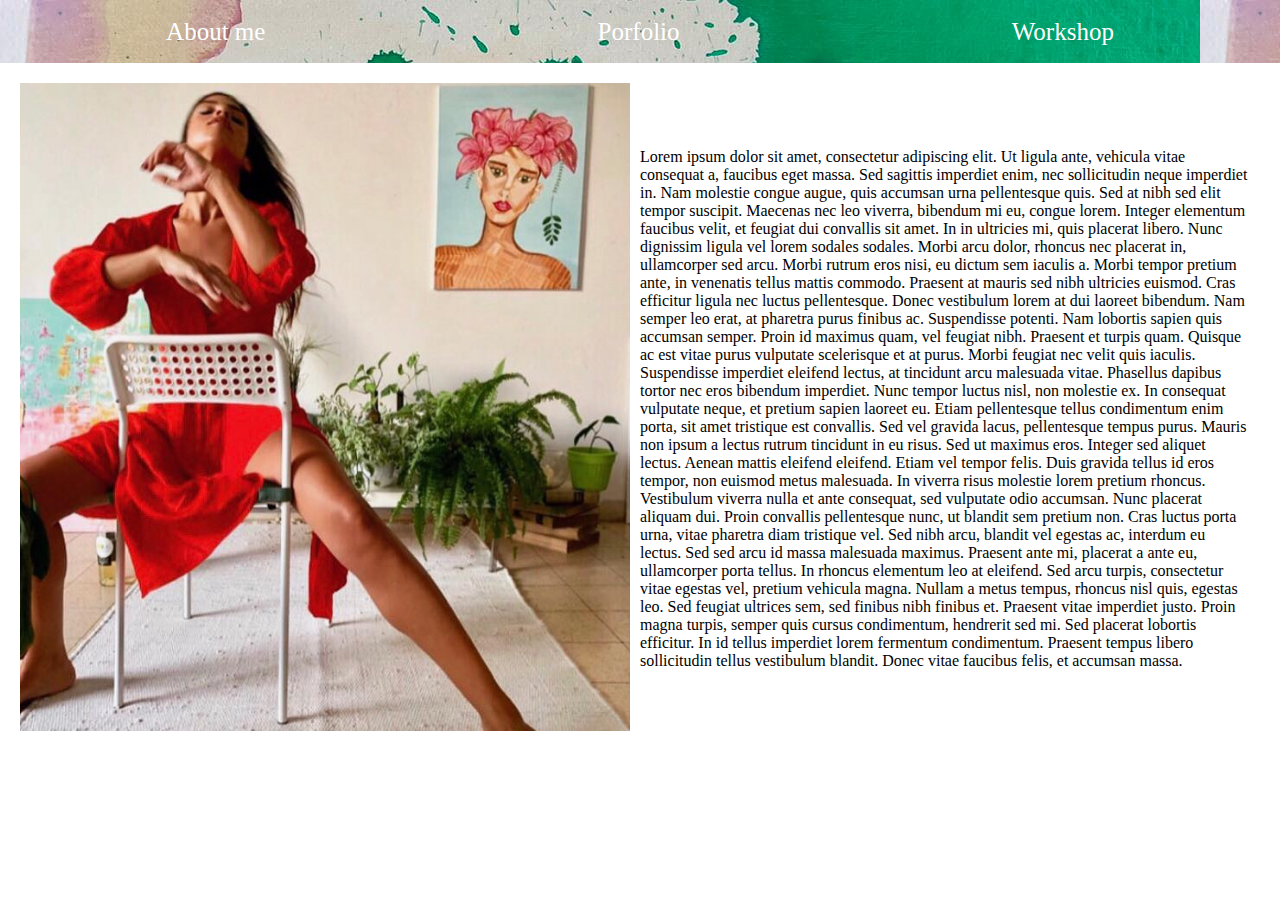
<file: index.html>
<!DOCTYPE html>
<html lang="en">

<head>
    <link rel="stylesheet" href="style.css">
    <meta charset="UTF-8">
    <meta http-equiv="X-UA-Compatible" content="IE=edge">
    <meta name="viewport" content="width=device-width, initial-scale=1.0">
    <title>Iris Hakimi</title>
</head>

<body>
    <div class="main">
        <div class="header">
            <div class="menu-item"><a href="index.html">About me</a></div>
            <div class="menu-item"><a href="portfolio.html">Porfolio</a></div>
            <div class="menu-item"><a href="workshop.html">Workshop</a></div>
        </div>
        <div class="containter">
            <div class="image-div">
                <img src="img/iris.jpeg">
            </div>
            <div class="main-text">
                <div class="text">
                    Lorem ipsum dolor sit amet, consectetur adipiscing elit. Ut ligula ante, vehicula vitae consequat a,
                    faucibus eget massa. Sed sagittis imperdiet enim, nec sollicitudin neque imperdiet in. Nam molestie
                    congue augue, quis accumsan urna pellentesque quis. Sed at nibh sed elit tempor suscipit. Maecenas
                    nec leo viverra, bibendum mi eu, congue lorem. Integer elementum faucibus velit, et feugiat dui
                    convallis sit amet. In in ultricies mi, quis placerat libero. Nunc dignissim ligula vel lorem
                    sodales sodales.

                    Morbi arcu dolor, rhoncus nec placerat in, ullamcorper sed arcu. Morbi rutrum eros nisi, eu dictum
                    sem iaculis a. Morbi tempor pretium ante, in venenatis tellus mattis commodo. Praesent at mauris sed
                    nibh ultricies euismod. Cras efficitur ligula nec luctus pellentesque. Donec vestibulum lorem at dui
                    laoreet bibendum. Nam semper leo erat, at pharetra purus finibus ac. Suspendisse potenti. Nam
                    lobortis sapien quis accumsan semper. Proin id maximus quam, vel feugiat nibh. Praesent et turpis
                    quam. Quisque ac est vitae purus vulputate scelerisque et at purus. Morbi feugiat nec velit quis
                    iaculis. Suspendisse imperdiet eleifend lectus, at tincidunt arcu malesuada vitae. Phasellus dapibus
                    tortor nec eros bibendum imperdiet.

                    Nunc tempor luctus nisl, non molestie ex. In consequat vulputate neque, et pretium sapien laoreet
                    eu. Etiam pellentesque tellus condimentum enim porta, sit amet tristique est convallis. Sed vel
                    gravida lacus, pellentesque tempus purus. Mauris non ipsum a lectus rutrum tincidunt in eu risus.
                    Sed ut maximus eros. Integer sed aliquet lectus. Aenean mattis eleifend eleifend.

                    Etiam vel tempor felis. Duis gravida tellus id eros tempor, non euismod metus malesuada. In viverra
                    risus molestie lorem pretium rhoncus. Vestibulum viverra nulla et ante consequat, sed vulputate odio
                    accumsan. Nunc placerat aliquam dui. Proin convallis pellentesque nunc, ut blandit sem pretium non.
                    Cras luctus porta urna, vitae pharetra diam tristique vel. Sed nibh arcu, blandit vel egestas ac,
                    interdum eu lectus. Sed sed arcu id massa malesuada maximus. Praesent ante mi, placerat a ante eu,
                    ullamcorper porta tellus. In rhoncus elementum leo at eleifend.

                    Sed arcu turpis, consectetur vitae egestas vel, pretium vehicula magna. Nullam a metus tempus,
                    rhoncus nisl quis, egestas leo. Sed feugiat ultrices sem, sed finibus nibh finibus et. Praesent
                    vitae imperdiet justo. Proin magna turpis, semper quis cursus condimentum, hendrerit sed mi. Sed
                    placerat lobortis efficitur. In id tellus imperdiet lorem fermentum condimentum. Praesent tempus
                    libero sollicitudin tellus vestibulum blandit. Donec vitae faucibus felis, et accumsan massa.

                </div>
            </div>
        </div>
    </div>
</body>

</html>
</file>
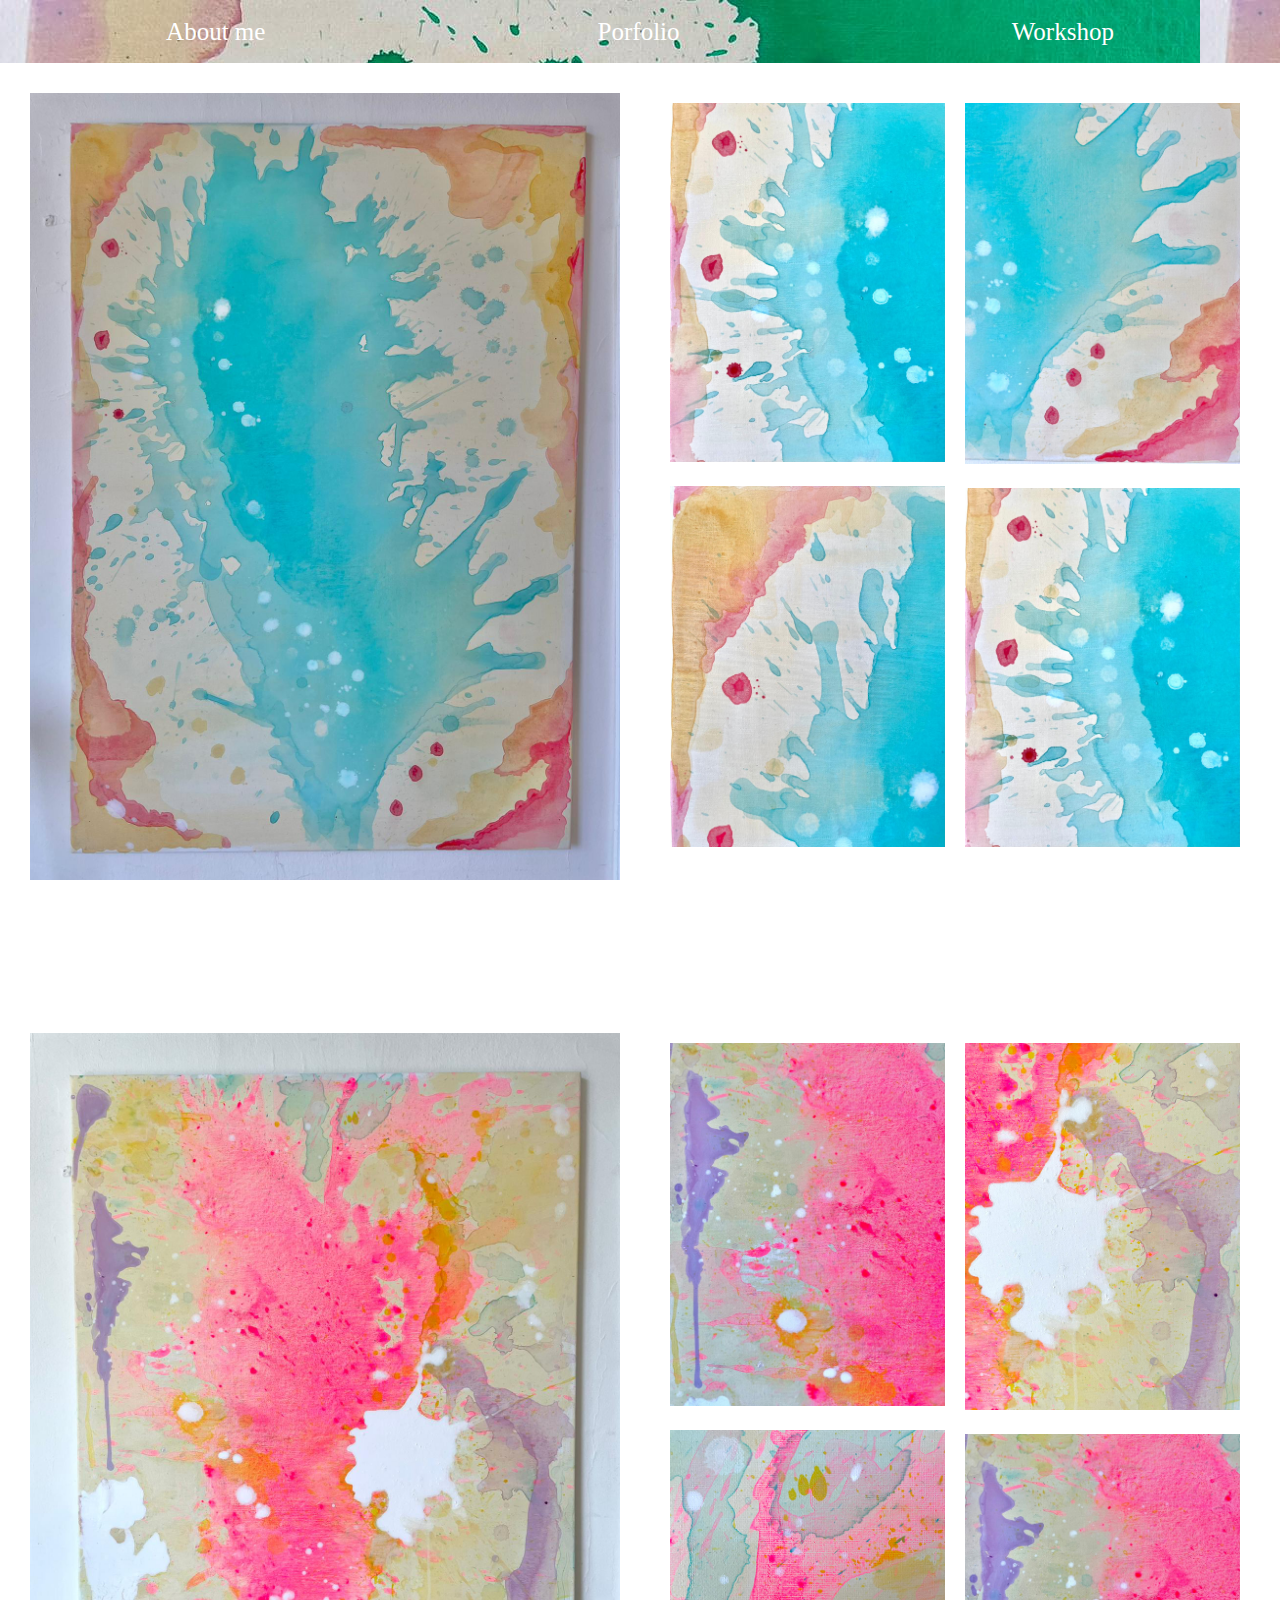
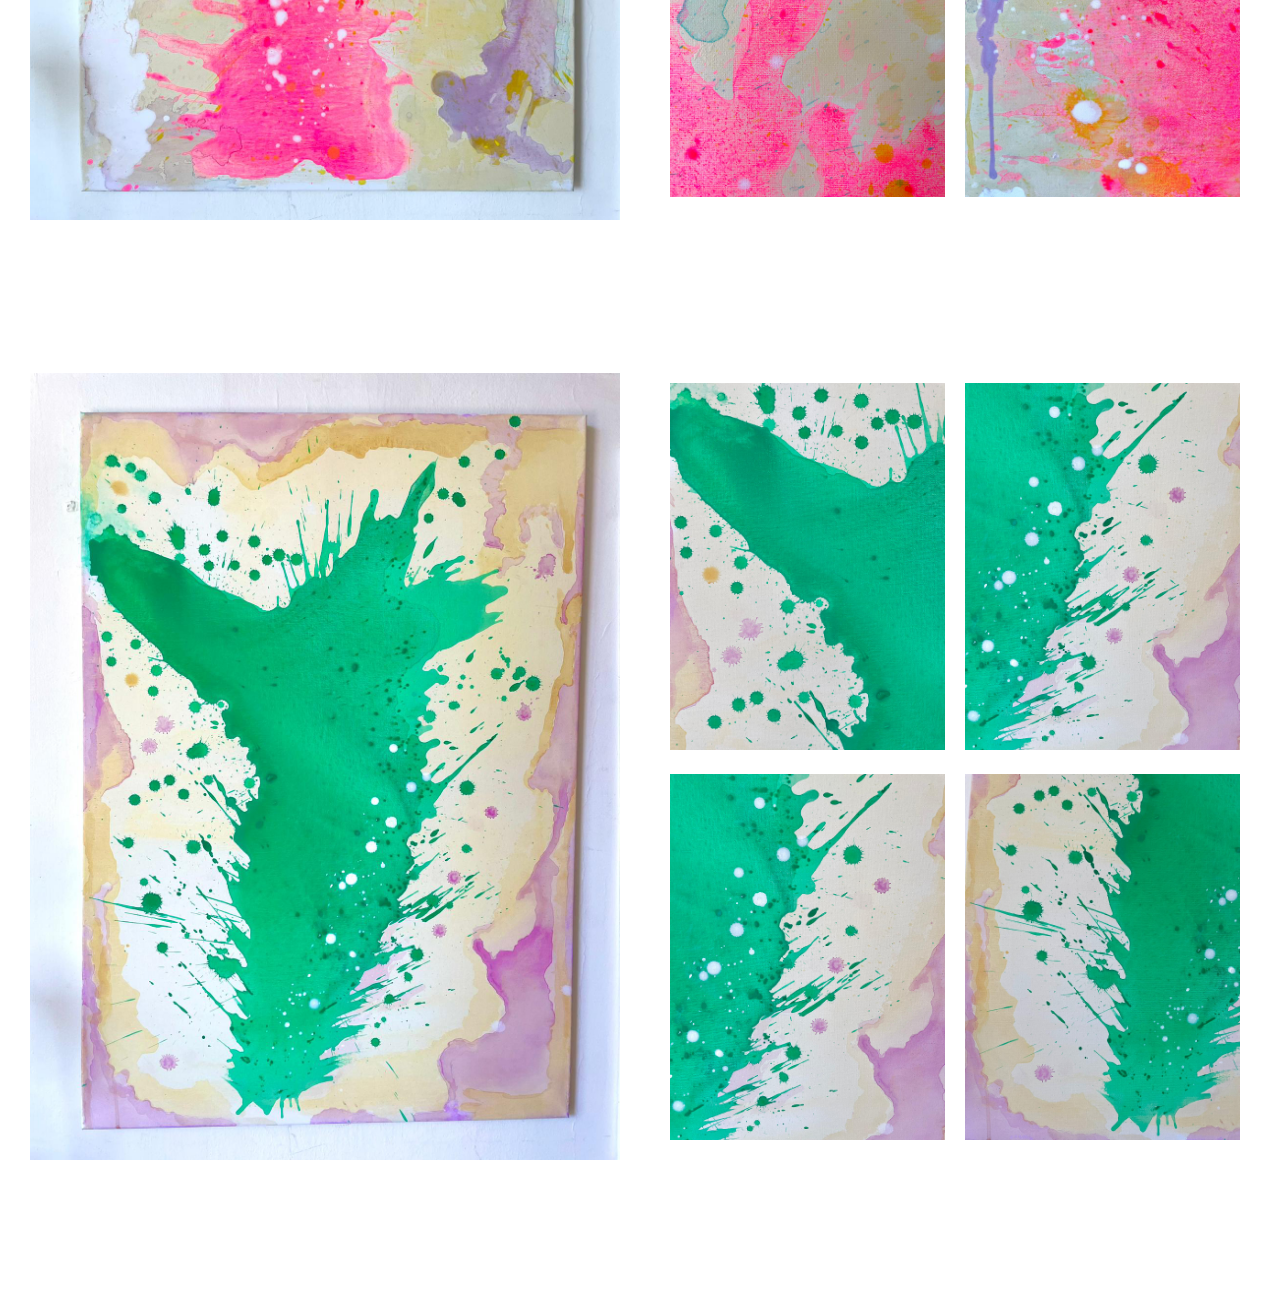
<file: portfolio.html>
<!DOCTYPE html>
<html lang="en">

<head>
    <link rel="stylesheet" href="style.css">
    <meta charset="UTF-8">
    <meta http-equiv="X-UA-Compatible" content="IE=edge">
    <meta name="viewport" content="width=device-width, initial-scale=1.0">
    <title>Iris Hakimi</title>
</head>

<body>
    <div class="main">
        <div class="header">
            <div class="menu-item"><a href="index.html">About me</a></div>
            <div class="menu-item"><a href="portfolio.html">Porfolio</a></div>
            <div class="menu-item"><a href="workshop.html">Workshop</a></div>
        </div>
        <div class="containter">
            <div class="gallary">

                <div class="gallery-image">
                    <div class="left">
                        <div class="image-big"><img src="img/5.jpeg"></div>
                    </div>
                    <div class="right">
                        <div class="right-left">
                            <div class="image-small"><img src="img/6.jpeg"></div>
                            <div class="image-small"><img src="img/7.jpeg"></div>
                        </div>
                        <div class="right-right">
                            <div class="image-small"><img src="img/8.jpeg"></div>
                            <div class="image-small"><img src="img/6.jpeg"></div>

                        </div>
                    </div>
                </div>
                <div class="gallery-image">
                    <div class="left">
                        <div class="image-big"><img src="img/10.jpeg"></div>
                    </div>
                    <div class="right">
                        <div class="right-left">
                            <div class="image-small"><img src="img/11.jpeg"></div>
                            <div class="image-small"><img src="img/12.jpeg"></div>
                        </div>
                        <div class="right-right">
                            <div class="image-small"><img src="img/13.jpeg"></div>
                            <div class="image-small"><img src="img/11.jpeg"></div>

                        </div>
                    </div>
                </div>
                                
                <div class="gallery-image">
                    <div class="left">
                        <div class="image-big"><img src="img/1.jpeg"></div>
                    </div>
                    <div class="right">
                        <div class="right-left">
                            <div class="image-small"><img src="img/2.jpeg"></div>
                            <div class="image-small"><img src="img/3.jpeg"></div>
                        </div>
                        <div class="right-right">
                            <div class="image-small"><img src="img/3.jpeg"></div>
                            <div class="image-small"><img src="img/4.jpeg"></div>

                        </div>
                    </div>
                </div>


            </div>
</body>

</html>
</file>
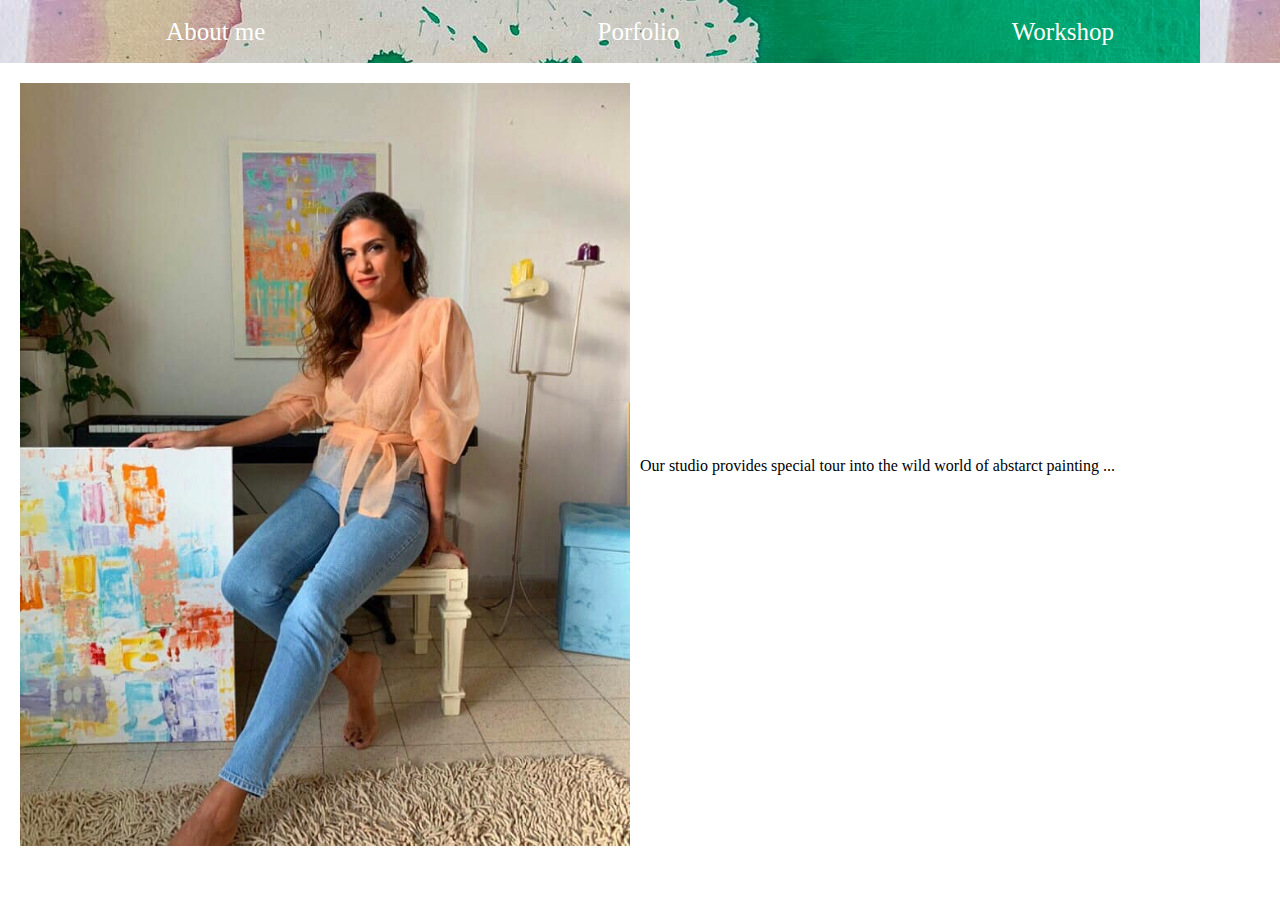
<file: workshop.html>
<!DOCTYPE html>
<html lang="en">

<head>
    <link rel="stylesheet" href="style.css">
    <meta charset="UTF-8">
    <meta http-equiv="X-UA-Compatible" content="IE=edge">
    <meta name="viewport" content="width=device-width, initial-scale=1.0">
    <title>Iris Hakimi</title>
</head>

<body>
    <div class="main">
        <div class="header">
            <div class="menu-item"><a href="index.html">About me</a></div>
            <div class="menu-item"><a href="portfolio.html">Porfolio</a></div>
            <div class="menu-item"><a href="workshop.html">Workshop</a></div>
        </div>
        <div class="containter">
            <div class="image-div">
                <img src="img/party.jpg" width="750px" height="750px">
            </div>
            <div class="main-text">
                <div class="text">
                    Our studio provides special tour into the wild world of abstarct painting ...
                </div>
            </div>
        </div>
    </div>
</body>

</html>
</file>
<file: style.css>
html, body {
    padding: 0;
    margin: 0;
    height: 10vh;
    width: 100%;
  }
.main{
    width: 100vw;
    height: 100vh;
    padding: 0;
    margin:0;
}

.header{
    display: flex;
    text-align: center;
    background-image: url("img/4.jpeg");
    justify-content: center;
    height: 7vh;
    width: 100vw;
}

.menu-item{
    display: flex;
    flex-grow: 1;
    color: white;
    font-size: 25px;
    align-items: center;
    justify-content: center; 
}

.containter{
    display: flex;
    align-items: center;
    justify-content: center; 
    padding: 10px;
}

.image-div{
    flex-grow: 1;
    width: 50%;
}

.image-div img{
    width: auto;
    height: auto;
    max-width: 100%;
    max-height: 100%;
    border-radius: 3px;
    padding: 10px;
}

.main-text{
    flex-grow: 1;
    width: 50%;
    padding: 20px
}

.text{
    max-height: 600px;
    width: 100%;
    overflow: hidden;
}

a{
    color:white;
    text-decoration: none;
}

a:hover{
    color: #c7a2a2;
}


.gallary{
    display: flex;
    flex-direction: column;
    width: 100vw;
    height: 90vh;
}

.left{
    padding: 20px;
    width: 50%;
}
.right{
    padding: 20px;
    display: flex;
    width: 50%;
    height: 100vh;
}

.image-big img{
    width: 100%;
}

.image-small img{
    width: 100%;
}

.image-small{
    padding: 10px;
}

.gallery-image{
    display: flex;
}


.workshop{
    display: flex;
    justify-content: space-around;
    align-items: center;
}

.inner-workshop{
    flex-grow: 1;
    width: 50%;
}


@media (max-width: 500px) {
    .containter {
        flex-direction: column;    
    }
    .main-text{
        width: 100%;
    }

    .gallery-image{
        flex-direction: column;
    }

    .left{
        width: 100%;
        height:50%;
        padding: 0;
    }
    
    .right{
        width: 100%;
        height:50%;
        padding: 0;
    }

    .image-big{
        display: flex;
        justify-content: center;
    }

    .image-big img{
        width: 95%;
    }
    
}
</file>
